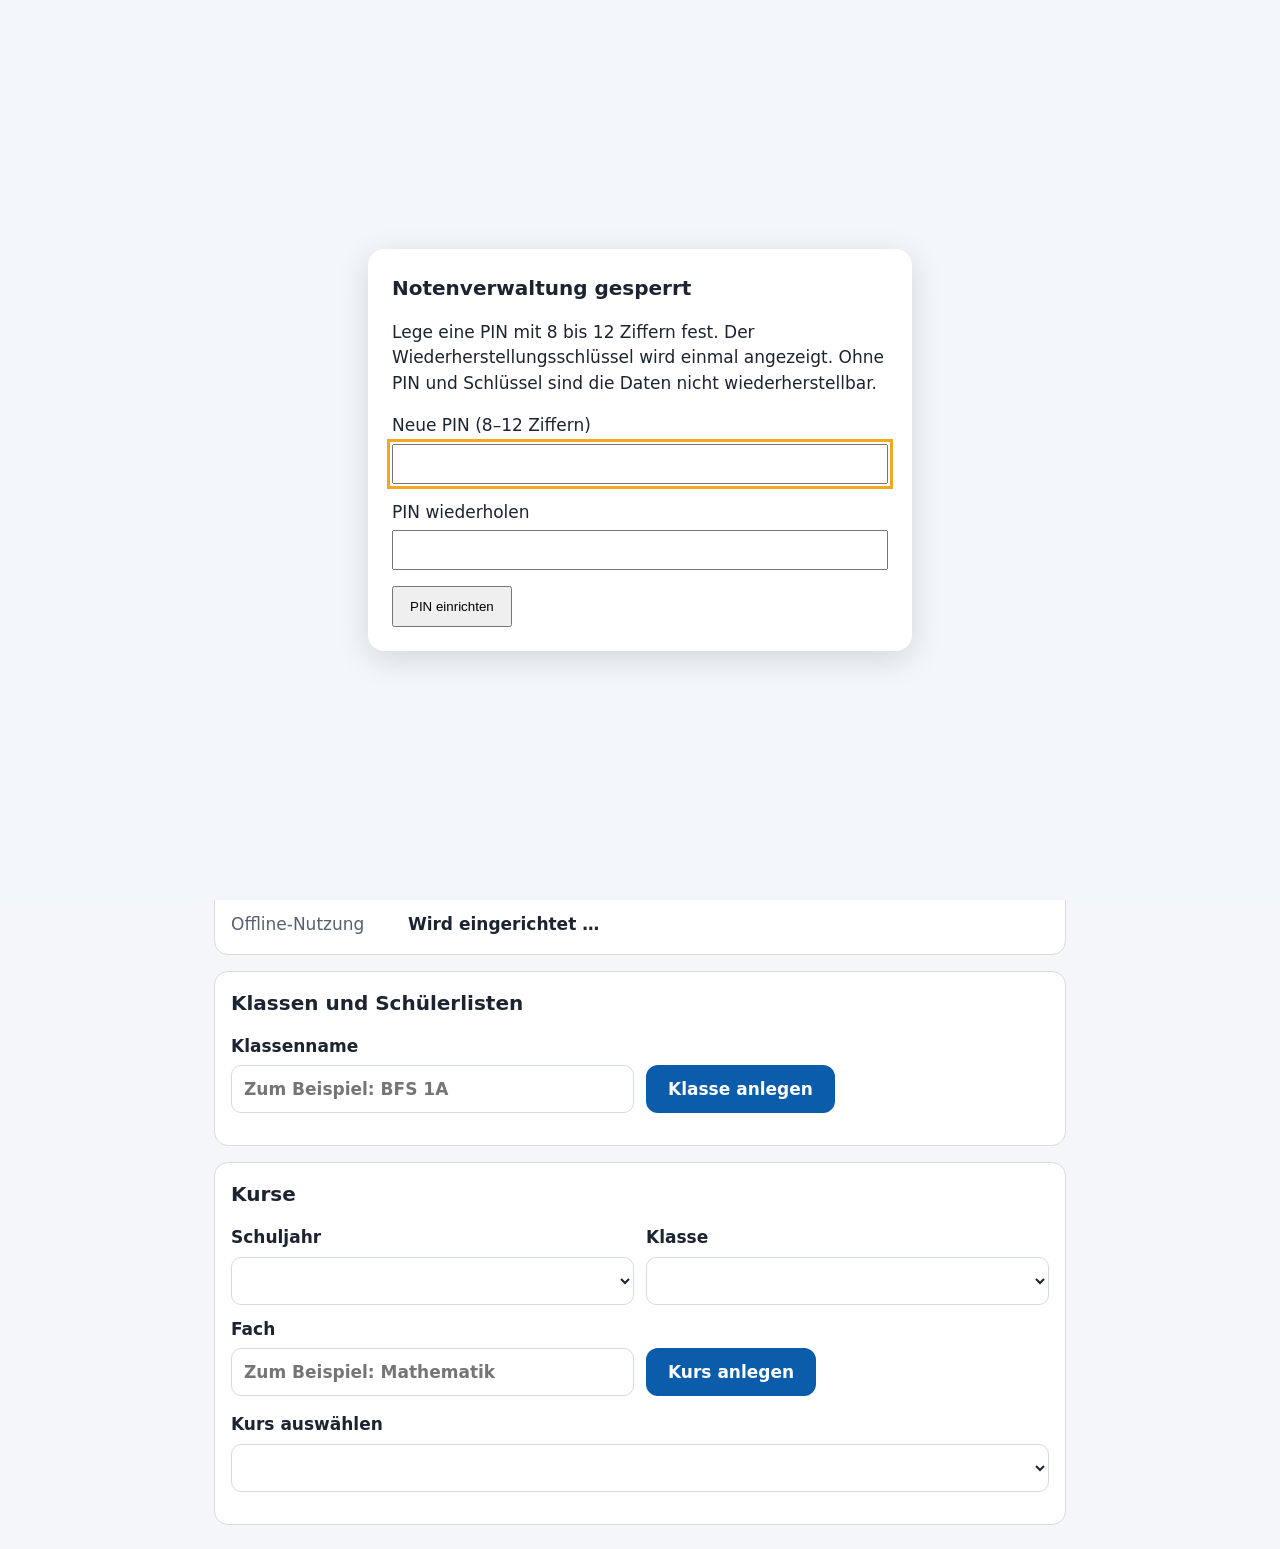
<file: index.html>
<!DOCTYPE html>
<html lang="de">
<head>
  <meta charset="utf-8">
  <meta name="viewport" content="width=device-width, initial-scale=1, viewport-fit=cover">
  <title>Notenverwaltung – KLA Bremerhaven</title>
  <meta name="description" content="Lokale Notenverwaltung. Alle Daten bleiben auf diesem Gerät.">
  <meta name="theme-color" content="#0b5cab">
  <link rel="manifest" href="manifest.webmanifest">
  <link rel="icon" href="icons/icon.svg" type="image/svg+xml">
  <link rel="apple-touch-icon" href="icons/icon-192.png">
  <link rel="stylesheet" href="css/styles.css">
</head>
<body>
  <a class="skip-link" href="#inhalt">Zum Inhalt springen</a>

  <header class="kopfzeile">
    <div class="kopfzeile__titel">
      <h1>Notenverwaltung</h1>
      <p>KLA Bremerhaven</p>
    </div>
    <div class="kopfzeile__aktionen">
      <span id="verbindungsstatus" class="badge" role="status">Online</span>
      <button id="btn-installieren" class="btn btn--hell" type="button" hidden>App installieren</button>
    </div>
  </header>

  <div id="meldung" class="meldung" role="status" aria-live="polite" hidden></div>

  <main id="inhalt">
    <noscript><p class="karte">Diese App benötigt JavaScript.</p></noscript>

    <section aria-labelledby="h-start">
      <h2 id="h-start">Startseite</h2>
      <p class="leise">Alle Daten bleiben ausschließlich auf diesem Gerät gespeichert.</p>
    </section>
<section class="karte" aria-labelledby="h-schuljahre">
  <h2 id="h-schuljahre">Schuljahre</h2>
  <p id="schuljahr-hinweis" class="leise" hidden>
    Bitte lege zuerst ein Schuljahr an. Beim ersten Start werden Bundesland
    und erster Schultag benötigt.
  </p>

  <form id="schuljahr-form" class="formular">
    <label>
      Bundesland
      <select name="bundeslandCode" required>
        <option value="DE-BW">Baden-Württemberg</option>
        <option value="DE-BY">Bayern</option>
        <option value="DE-BE">Berlin</option>
        <option value="DE-BB">Brandenburg</option>
        <option value="DE-HB" selected>Bremen</option>
        <option value="DE-HH">Hamburg</option>
        <option value="DE-HE">Hessen</option>
        <option value="DE-MV">Mecklenburg-Vorpommern</option>
        <option value="DE-NI">Niedersachsen</option>
        <option value="DE-NW">Nordrhein-Westfalen</option>
        <option value="DE-RP">Rheinland-Pfalz</option>
        <option value="DE-SL">Saarland</option>
        <option value="DE-SN">Sachsen</option>
        <option value="DE-ST">Sachsen-Anhalt</option>
        <option value="DE-SH">Schleswig-Holstein</option>
        <option value="DE-TH">Thüringen</option>
      </select>
    </label>
    <label>
      Erster Schultag
      <input name="ersterSchultag" type="date" required>
    </label>
    <button class="btn" type="submit">Schuljahr anlegen</button>
  </form>

  <div id="schuljahr-meldung" class="meldung" role="status"
       aria-live="polite" hidden></div>
  <div id="schuljahr-liste"></div>
</section>

<section id="kurs-bereich" class="karte" aria-labelledby="h-kurse" hidden>
  <h2 id="h-kurse">Kurse und Halbjahresgrenzen</h2>

  <form id="kurs-form" class="formular">
    <label>
      Schuljahr
      <select name="schuljahrId" required></select>
    </label>
    <label>
      Kursname
      <input name="kursname" type="text" required maxlength="100"
             placeholder="Zum Beispiel: Fachkurs A">
    </label>
    <button class="btn" type="submit">Kurs anlegen</button>
  </form>

  <div id="kursliste"></div>
</section>

    <section class="kacheln" aria-label="Bereiche">
      <button class="kachel" type="button" disabled>
        <span class="kachel__zahl" id="anzahl-klassen">–</span>
        <span class="kachel__name">Klassen</span>
        <small>folgt im nächsten Schritt</small>
      </button>
      <button class="kachel" type="button" disabled>
        <span class="kachel__zahl" id="anzahl-schueler">–</span>
        <span class="kachel__name">Schüler:innen</span>
        <small>folgt im nächsten Schritt</small>
      </button>
      <button class="kachel" type="button" disabled>
        <span class="kachel__zahl" id="anzahl-leistungen">–</span>
        <span class="kachel__name">Leistungen</span>
        <small>folgt im nächsten Schritt</small>
      </button>
    </section>

    <section class="karte" aria-labelledby="h-sicherung">
      <h2 id="h-sicherung">Datensicherung &amp; Datenschutz</h2>
      <p id="speicherstatus" class="leise">Wird geprüft …</p>
      <p class="leise">
        Backup-Dateien enthalten personenbezogene Daten. Bewahre sie nur
        geschützt auf (z. B. verschlüsselter Datenträger) und lösche sie nach Gebrauch.
      </p>
      <div class="btn-gruppe">
        <button id="btn-export" class="btn" type="button">Backup exportieren</button>
        <button id="btn-import" class="btn btn--sekundaer" type="button">Backup importieren</button>
        <button id="btn-loeschen" class="btn btn--gefahr" type="button">Alle Daten löschen</button>
        <input id="datei-import" type="file" accept="application/json,.json" hidden>
      </div>
    </section>

    <section class="karte" aria-labelledby="h-status">
      <h2 id="h-status">Technischer Status</h2>
      <dl class="status">
        <dt>Letzter Start</dt>
        <dd id="letzter-start">–</dd>
        <dt>Datenbank-Version</dt>
        <dd id="db-version">–</dd>
        <dt>Offline-Nutzung</dt>
        <dd id="offline-status">Wird eingerichtet …</dd>
      </dl>
      <p id="ios-hinweis" class="leise" hidden>
        Auf dem iPhone/iPad: Teilen-Symbol → „Zum Home-Bildschirm“, um die App zu installieren.
      </p>
    </section>
<section class="karte" aria-labelledby="h-klassen">
  <h2 id="h-klassen">Klassen und Schülerlisten</h2>
  <p id="klassen-meldung" class="meldung" role="status"
     aria-live="polite" hidden></p>

  <form id="klasse-form" class="formular">
    <label>
      Klassenname
      <input name="klassenname" required maxlength="100"
             placeholder="Zum Beispiel: BFS 1A">
    </label>
    <button class="btn" type="submit">Klasse anlegen</button>
  </form>

  <p id="keine-klassen" class="leise" hidden>
    Lege zuerst eine Klasse an. Schülerlisten gehören zur Klasse.
  </p>

  <div id="klassen-inhalt" hidden>
    <label class="formular">
      Klasse auswählen
      <select id="klassen-auswahl" aria-label="Klasse auswählen"></select>
    </label>

    <h3>Schüler:in hinzufügen oder bearbeiten</h3>
    <form id="schueler-form" class="formular">
      <input name="id" type="hidden">
      <label>Vorname <input name="vorname" required maxlength="100"></label>
      <label>Nachname <input name="nachname" required maxlength="100"></label>
      <label>Telefon <input name="telefon" type="tel" autocomplete="tel"></label>
      <label>E-Mail <input name="email" type="email" autocomplete="email"></label>
      <label>Ausbildungsbetrieb <input name="betrieb" maxlength="150"></label>
      <label>Ausbilder/in <input name="ausbilder" maxlength="150"></label>
      <label>Telefon Ausbilder/in
        <input name="ausbilderTelefon" type="tel">
      </label>
      <label>E-Mail Ausbilder/in
        <input name="ausbilderEmail" type="email">
      </label>
      <label>Foto (optional, maximal 5 MB)
        <input name="foto" type="file" accept="image/*">
      </label>
      <button id="schueler-speichern" class="btn" type="submit">
        Schüler:in hinzufügen
      </button>
    </form>

    <h3>Excel-Liste einfügen</h3>
    <p class="leise">
      In Excel Vor- und Nachnamen kopieren und hier einfügen. Nummern- und
      Leer-Spalten werden ignoriert. Prüfe die Vorschau; die Reihenfolge
      lässt sich pro Zeile mit „Tauschen“ ändern.
    </p>
    <form id="paste-form">
      <label>
        Kopierte Tabelle
        <textarea name="excel-text" rows="6"
          placeholder="Vorname&#9;Nachname"></textarea>
      </label>
      <button class="btn btn--sekundaer" type="submit">Vorschau erstellen</button>
    </form>
    <div id="import-vorschau" class="import-vorschau"></div>

    <h3 id="aktuelle-klasse">Schüler:innen</h3>
    <div id="schuelerliste"></div>
  </div>
</section>
<section class="karte" aria-labelledby="h-kurse">
  <h2 id="h-kurse">Kurse</h2>
  <p id="kurs-meldung" class="meldung" role="status"
     aria-live="polite" hidden></p>

  <form id="kurs-neu-form" class="formular">
    <label>
      Schuljahr
      <select id="kurs-neu-schuljahr" name="schuljahrId" required></select>
    </label>
    <label>
      Klasse
      <select id="kurs-neu-klasse" name="klasseId" required></select>
    </label>
    <label>
      Fach
      <input name="fach" required maxlength="100"
             placeholder="Zum Beispiel: Mathematik">
    </label>
    <button class="btn" type="submit">Kurs anlegen</button>
  </form>

  <p id="kurs-neu-hinweis" class="leise" hidden>
    Zum Anlegen eines Kurses müssen mindestens ein Schuljahr und eine Klasse
    vorhanden sein.
  </p>
  <p id="kurs-alt-hinweis" class="leise" hidden></p>

  <label class="kurs-auswahl-label">
    Kurs auswählen
    <select id="kurs-auswahl" aria-label="Kurs auswählen"></select>
  </label>

  <div id="kurs-detail" hidden></div>
</section>
  </main>

  <script type="module" src="js/app.js"></script>
</body>
</html>
</file>
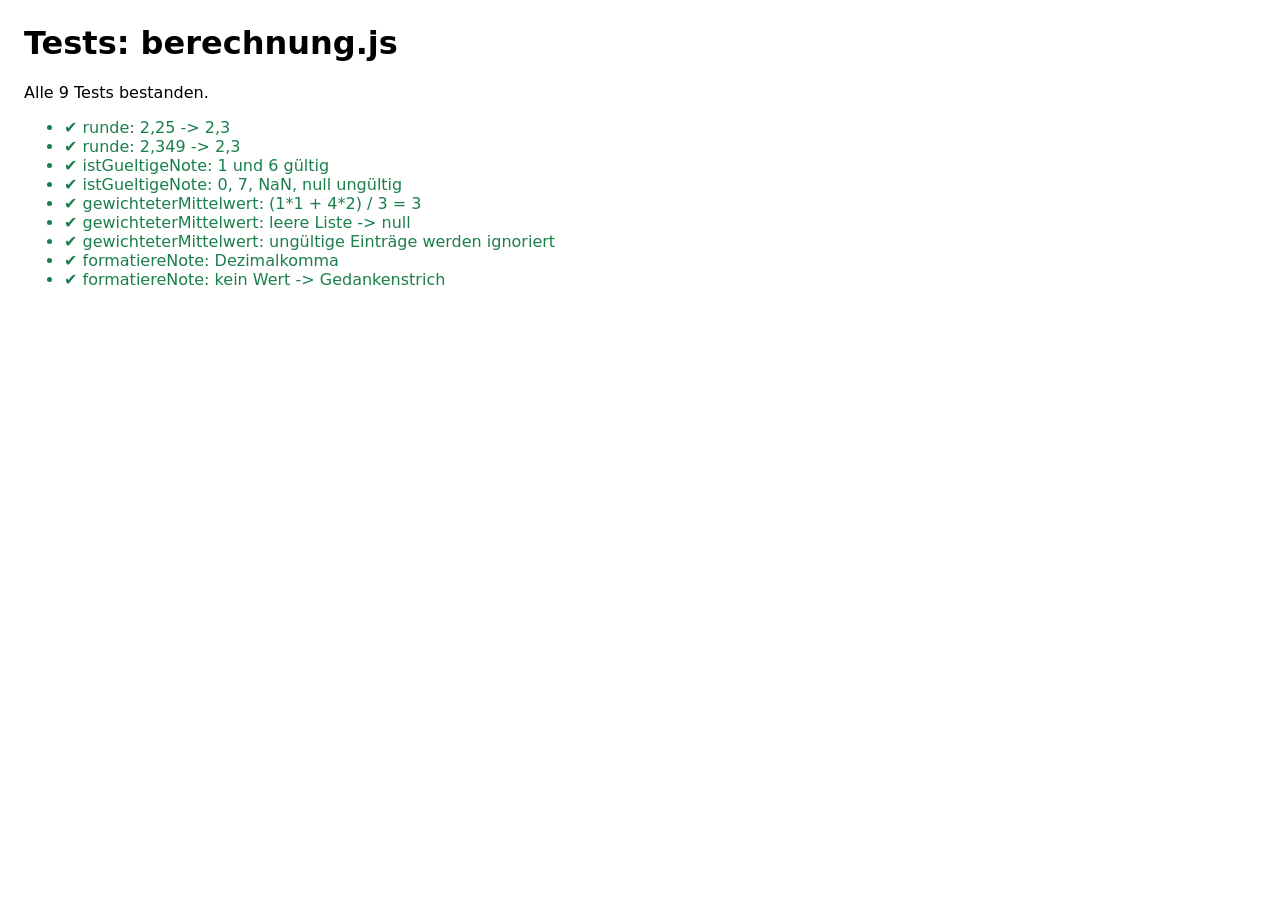
<file: tests/berechnung.test.html>
<!DOCTYPE html>
<html lang="de">
<head>
  <meta charset="utf-8">
  <title>Tests: berechnung.js</title>
  <style>
    body { font-family: system-ui, sans-serif; margin: 24px; }
    .ok { color: #1a7f4b; } .fehler { color: #b3261e; font-weight: bold; }
  </style>
</head>
<body>
  <h1>Tests: berechnung.js</h1>
  <p id="zusammenfassung"></p>
  <ul id="ergebnis"></ul>

  <script type="module">
    import { runde, istGueltigeNote, gewichteterMittelwert, formatiereNote }
      from '../js/logic/berechnung.js';

    const liste = document.getElementById('ergebnis');
    let fehlerAnzahl = 0, gesamt = 0;

    function gleich(ist, soll) {
      if (ist !== soll) throw new Error(`erwartet ${soll}, erhalten ${ist}`);
    }
    function test(name, fn) {
      gesamt++;
      const li = document.createElement('li');
      try { fn(); li.className = 'ok'; li.textContent = `✔ ${name}`; }
      catch (e) { fehlerAnzahl++; li.className = 'fehler'; li.textContent = `✘ ${name}: ${e.message}`; }
      liste.append(li);
    }

    test('runde: 2,25 -> 2,3', () => gleich(runde(2.25, 1), 2.3));
    test('runde: 2,349 -> 2,3', () => gleich(runde(2.349, 1), 2.3));
    test('istGueltigeNote: 1 und 6 gültig', () => { gleich(istGueltigeNote(1), true); gleich(istGueltigeNote(6), true); });
    test('istGueltigeNote: 0, 7, NaN, null ungültig', () => {
      gleich(istGueltigeNote(0), false); gleich(istGueltigeNote(7), false);
      gleich(istGueltigeNote(NaN), false); gleich(istGueltigeNote(null), false);
    });
    test('gewichteterMittelwert: (1*1 + 4*2) / 3 = 3', () =>
      gleich(gewichteterMittelwert([{ wert: 1, gewicht: 1 }, { wert: 4, gewicht: 2 }]), 3));
    test('gewichteterMittelwert: leere Liste -> null', () => gleich(gewichteterMittelwert([]), null));
    test('gewichteterMittelwert: ungültige Einträge werden ignoriert', () =>
      gleich(gewichteterMittelwert([{ wert: null, gewicht: 1 }, { wert: 2, gewicht: 0 }, { wert: 3, gewicht: 1 }]), 3));
    test('formatiereNote: Dezimalkomma', () => gleich(formatiereNote(2.25), '2,3'));
    test('formatiereNote: kein Wert -> Gedankenstrich', () => gleich(formatiereNote(null), '–'));

    document.getElementById('zusammenfassung').textContent =
      fehlerAnzahl === 0 ? `Alle ${gesamt} Tests bestanden.` : `${fehlerAnzahl} von ${gesamt} Tests fehlgeschlagen.`;
  </script>
</body>
</html>
</file>
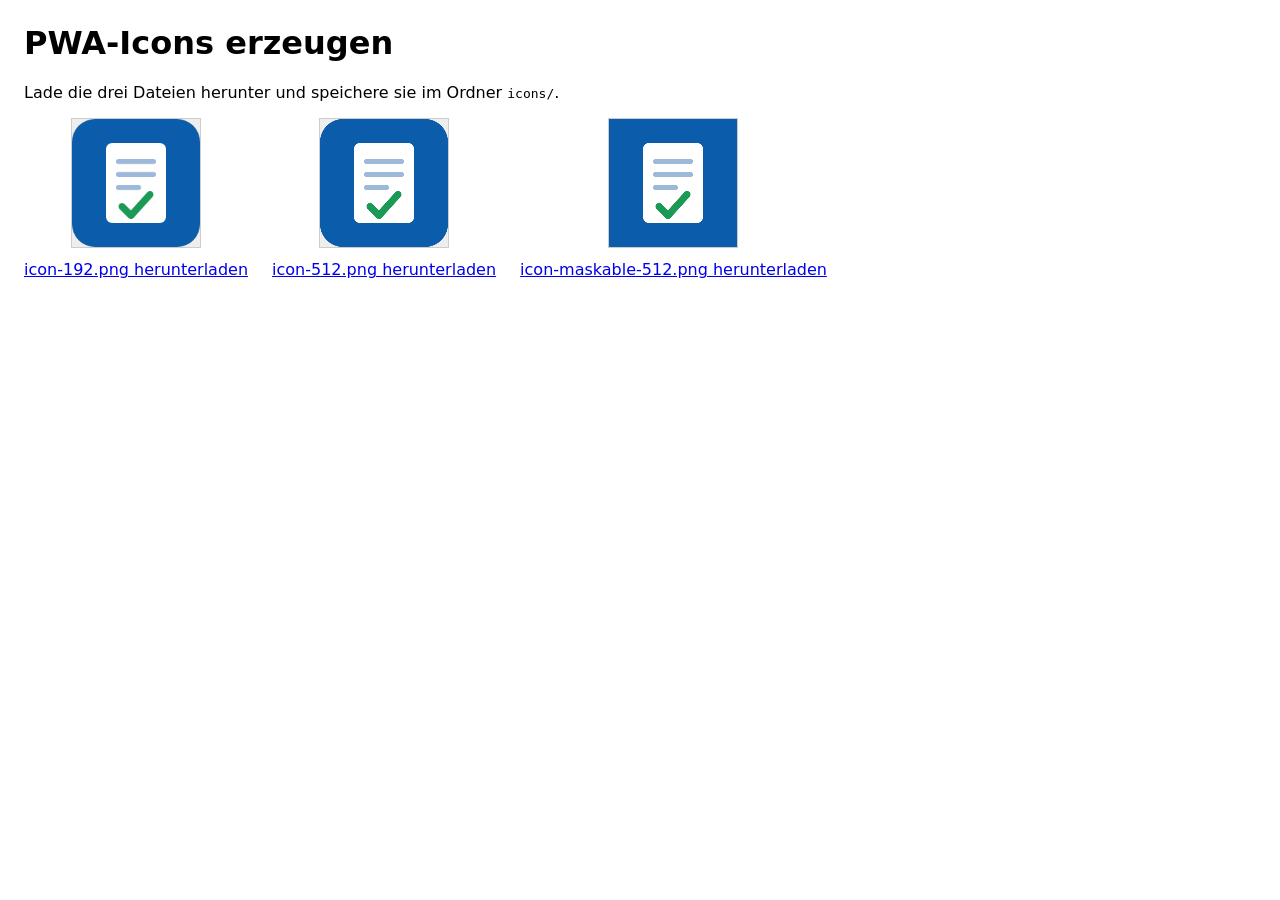
<file: tools/icons-erzeugen.html>
<!DOCTYPE html>
<html lang="de">
<head>
  <meta charset="utf-8">
  <title>Icons erzeugen</title>
  <style>
    body { font-family: system-ui, sans-serif; margin: 24px; }
    .icon { display: inline-block; margin: 0 24px 24px 0; text-align: center; }
    canvas { width: 128px; height: 128px; border: 1px solid #ccc; background: #eee; }
    a { display: block; margin-top: 8px; }
  </style>
</head>
<body>
  <h1>PWA-Icons erzeugen</h1>
  <p>Lade die drei Dateien herunter und speichere sie im Ordner <code>icons/</code>.</p>
  <div id="ausgabe"></div>

  <script>
    const SVG = `<svg xmlns="http://www.w3.org/2000/svg" viewBox="0 0 512 512">
      <rect width="512" height="512" fill="#0b5cab"/>
      <rect x="136" y="96" width="240" height="320" rx="24" fill="#fff"/>
      <rect x="176" y="160" width="160" height="20" rx="10" fill="#9db9d9"/>
      <rect x="176" y="212" width="160" height="20" rx="10" fill="#9db9d9"/>
      <rect x="176" y="264" width="100" height="20" rx="10" fill="#9db9d9"/>
      <path d="M200 350l36 36 76-84" fill="none" stroke="#1a9a55" stroke-width="28" stroke-linecap="round" stroke-linejoin="round"/>
    </svg>`;

    const varianten = [
      { datei: 'icon-192.png', groesse: 192, rund: true },
      { datei: 'icon-512.png', groesse: 512, rund: true },
      { datei: 'icon-maskable-512.png', groesse: 512, rund: false }
    ];

    const bild = new Image();
    bild.onload = () => {
      for (const v of varianten) {
        const leinwand = document.createElement('canvas');
        leinwand.width = leinwand.height = v.groesse;
        const ctx = leinwand.getContext('2d');
        if (v.rund) {
          ctx.beginPath();
          ctx.roundRect(0, 0, v.groesse, v.groesse, v.groesse * 0.18);
          ctx.clip();
        }
        ctx.drawImage(bild, 0, 0, v.groesse, v.groesse);

        const box = document.createElement('div');
        box.className = 'icon';
        const link = document.createElement('a');
        link.textContent = `${v.datei} herunterladen`;
        link.download = v.datei;
        leinwand.toBlob((blob) => { link.href = URL.createObjectURL(blob); });
        box.append(leinwand, link);
        document.getElementById('ausgabe').append(box);
      }
    };
    bild.src = 'data:image/svg+xml;charset=utf-8,' + encodeURIComponent(SVG);
  </script>
</body>
</html>
</file>
<file: css/styles.css>
:root {
  --primaer: #0b5cab;
  --hintergrund: #f4f6f9;
  --flaeche: #ffffff;
  --text: #1b2430;
  --text-leise: #556070;
  --rand: #d5dbe3;
  --gefahr: #b3261e;
  --erfolg: #1a7f4b;
  --radius: 14px;
  --tippflaeche: 48px;
}

@media (prefers-color-scheme: dark) {
  :root {
    --primaer: #2b78c9;
    --hintergrund: #10151c;
    --flaeche: #1a222c;
    --text: #e8edf3;
    --text-leise: #a3afbd;
    --rand: #2d3846;
    --gefahr: #f2837c;
    --erfolg: #5cc78f;
  }
}

*, *::before, *::after { box-sizing: border-box; }

html { -webkit-text-size-adjust: 100%; }

body {
  margin: 0;
  font-family: system-ui, -apple-system, "Segoe UI", Roboto, sans-serif;
  font-size: 1.0625rem;
  line-height: 1.5;
  color: var(--text);
  background: var(--hintergrund);
}

:focus-visible { outline: 3px solid #f5a623; outline-offset: 2px; }

.skip-link {
  position: absolute; left: -999px; top: 0;
  background: #fff; color: #000; padding: 12px 16px; z-index: 100;
}
.skip-link:focus { left: 8px; top: 8px; }

/* Kopfzeile */
.kopfzeile {
  position: sticky; top: 0; z-index: 10;
  display: flex; flex-wrap: wrap; align-items: center; justify-content: space-between; gap: 8px 16px;
  padding: 10px 16px;
  padding-top: calc(10px + env(safe-area-inset-top));
  padding-left: calc(16px + env(safe-area-inset-left));
  padding-right: calc(16px + env(safe-area-inset-right));
  background: #0b5cab; color: #fff;
  box-shadow: 0 2px 6px rgba(0, 0, 0, .25);
}
.kopfzeile h1 { margin: 0; font-size: 1.35rem; line-height: 1.2; }
.kopfzeile p { margin: 0; font-size: .875rem; opacity: .9; }
.kopfzeile__aktionen { display: flex; align-items: center; gap: 12px; }

.badge {
  display: inline-flex; align-items: center; min-height: 32px; padding: 0 12px;
  border-radius: 999px; font-size: .875rem; font-weight: 600;
  background: rgba(255, 255, 255, .2); color: #fff;
}
.badge--offline { background: #f5a623; color: #1b2430; }

/* Inhalt */
main {
  max-width: 900px; margin: 0 auto; padding: 16px;
  padding-left: calc(16px + env(safe-area-inset-left));
  padding-right: calc(16px + env(safe-area-inset-right));
  padding-bottom: calc(32px + env(safe-area-inset-bottom));
}
h2 { margin: 0 0 8px; font-size: 1.25rem; }
.leise { color: var(--text-leise); margin: 0 0 12px; }

.karte {
  background: var(--flaeche); border: 1px solid var(--rand);
  border-radius: var(--radius); padding: 16px; margin-top: 16px;
}

/* Kacheln */
.kacheln {
  display: grid; gap: 12px; margin-top: 16px;
  grid-template-columns: repeat(auto-fit, minmax(160px, 1fr));
}
.kachel {
  display: flex; flex-direction: column; align-items: flex-start; gap: 2px;
  min-height: 110px; padding: 16px; text-align: left; font: inherit; color: inherit;
  background: var(--flaeche); border: 1px solid var(--rand); border-radius: var(--radius);
}
.kachel:disabled { opacity: .75; }
.kachel__zahl { font-size: 2rem; font-weight: 700; line-height: 1.1; color: var(--primaer); }
.kachel__name { font-weight: 600; }
.kachel small { color: var(--text-leise); }

/* Buttons */
.btn-gruppe { display: flex; flex-wrap: wrap; gap: 12px; }
.btn {
  min-height: var(--tippflaeche); padding: 0 20px;
  font: inherit; font-weight: 600; color: #fff; background: var(--primaer);
  border: 2px solid var(--primaer); border-radius: 12px; cursor: pointer;
  touch-action: manipulation;
}
.btn:active { filter: brightness(.9); }
.btn--sekundaer { background: transparent; color: var(--primaer); }
.btn--gefahr { background: transparent; color: var(--gefahr); border-color: var(--gefahr); }
.btn--hell { background: #fff; color: #0b5cab; border-color: #fff; }

/* Meldungen */
.meldung {
  position: sticky; top: 64px; z-index: 9; margin: 12px 16px 0; padding: 12px 16px;
  border-radius: 12px; font-weight: 600; background: var(--flaeche);
  border: 2px solid var(--primaer); color: var(--text);
}
.meldung--erfolg { border-color: var(--erfolg); }
.meldung--fehler { border-color: var(--gefahr); }

/* Statusliste */
.status { display: grid; grid-template-columns: max-content 1fr; gap: 6px 16px; margin: 0; }
.status dt { color: var(--text-leise); }
.status dd { margin: 0; font-weight: 600; }

@media (min-width: 700px) {
  main { padding: 24px; }
}
.formular {
  display: grid;
  gap: 12px;
  margin: 16px 0;
}

.formular label,
.kurskarte label {
  display: grid;
  gap: 6px;
  font-weight: 600;
}

.formular input,
.formular select,
.kurskarte input {
  width: 100%;
  min-height: 48px;
  padding: 8px 12px;
  font: inherit;
  color: var(--text);
  background: var(--flaeche);
  border: 1px solid var(--rand);
  border-radius: 10px;
}

.kurskarte {
  display: grid;
  gap: 12px;
}

.hinweis--warnung {
  padding: 10px;
  border-left: 4px solid #c47b00;
  background: var(--flaeche);
}
.formular textarea,
#paste-form textarea {
  width: 100%;
  min-height: 120px;
  padding: 10px 12px;
  font: inherit;
  color: var(--text);
  background: var(--flaeche);
  border: 1px solid var(--rand);
  border-radius: 10px;
}

#paste-form label {
  display: grid;
  gap: 6px;
  font-weight: 600;
}

.personenkarte {
  display: grid;
  grid-template-columns: 1fr;
  gap: 8px;
}

.personenkarte h4,
.personenkarte p {
  margin: 0;
}

.personenfoto {
  width: 96px;
  height: 96px;
  object-fit: cover;
  border-radius: 12px;
}

.import-vorschau {
  display: grid;
  gap: 10px;
  margin-top: 12px;
}

.import-zeile {
  display: grid;
  grid-template-columns: repeat(2, minmax(0, 1fr)) auto;
  gap: 8px;
  align-items: center;
}

.import-zeile input {
  width: 100%;
  min-height: 48px;
  padding: 8px;
  font: inherit;
  color: var(--text);
  background: var(--flaeche);
  border: 1px solid var(--rand);
  border-radius: 8px;
}

@media (max-width: 520px) {
  .import-zeile {
    grid-template-columns: 1fr 1fr;
  }

  .import-zeile button {
    grid-column: 1 / -1;
  }
}
@media (min-width: 650px) {
  .formular {
    grid-template-columns: repeat(2, minmax(0, 1fr));
    align-items: end;
  }

  .formular button {
    justify-self: start;
  }
.kurs-auswahl-label {
  display: grid;
  gap: 6px;
  margin: 16px 0;
  font-weight: 600;
}

.kurs-auswahl-label select,
#kurs-neu-form input,
#kurs-neu-form select,
#kurs-einstellungen-form input {
  width: 100%;
  min-height: 48px;
  padding: 8px 12px;
  font: inherit;
  color: var(--text);
  background: var(--flaeche);
  border: 1px solid var(--rand);
  border-radius: 10px;
}

.kurs-tabs {
  display: flex;
  flex-wrap: wrap;
  gap: 8px;
  margin: 16px 0;
}

.kurs-tabs button[aria-pressed="true"] {
  color: #fff;
  background: var(--primaer);
}

#kurs-detail details > summary {
  min-height: 48px;
  padding: 10px 0;
  font-weight: 700;
  cursor: pointer;
}

#kurs-einstellungen-form fieldset {
  display: grid;
  gap: 12px;
  min-width: 0;
  padding: 12px;
  border: 1px solid var(--rand);
  border-radius: 12px;
}

#kurs-einstellungen-form legend {
  padding: 0 6px;
  font-weight: 700;
}

.gewichtung {
  grid-template-columns: repeat(auto-fit, minmax(220px, 1fr));
}

.unterrichtszeiten {
  display: grid;
  gap: 12px;
}

.unterrichtszeit {
  display: grid;
  gap: 12px;
  padding: 12px;
  border: 1px solid var(--rand);
  border-radius: 12px;
}

.wochentage {
  display: flex;
  flex-wrap: wrap;
  gap: 8px 14px;
}

.wochentage label {
  display: inline-flex;
  align-items: center;
  gap: 6px;
  min-height: 40px;
}
#solei .solei-auswahl,
#solei .solei-erfassung {
  display: grid;
  gap: 12px;
  margin: 16px 0;
}

#solei label {
  display: grid;
  gap: 6px;
}

#solei select,
#solei input,
#solei textarea {
  width: 100%;
  min-height: 44px;
  padding: 8px 10px;
  font: inherit;
  color: var(--text);
  background: var(--flaeche);
  border: 1px solid var(--rand);
  border-radius: 8px;
}

#solei .solei-person {
  display: grid;
  gap: 10px;
  padding: 12px 0;
  border-bottom: 1px solid var(--rand);
}

#solei .solei-person h4 {
  margin: 0;
}

#solei .solei-stufen {
  display: grid;
  grid-template-columns: repeat(4, minmax(0, 1fr));
  gap: 8px;
}

#solei .solei-stufen button {
  min-height: 52px;
  padding: 8px 4px;
  touch-action: manipulation;
}

#solei .solei-stufen button[aria-pressed="true"] {
  outline: 3px solid currentColor;
  outline-offset: 2px;
}

#solei details {
  margin: 12px 0;
}

#solei summary {
  min-height: 44px;
  padding: 10px 0;
  font-weight: 700;
  cursor: pointer;
}

#solei .solei-tabelle {
  width: 100%;
  border-collapse: collapse;
  overflow-x: auto;
}

#solei .solei-tabelle th,
#solei .solei-tabelle td {
  padding: 8px;
  border-bottom: 1px solid var(--rand);
  text-align: left;
}

@media (min-width: 760px) {
  #solei .solei-liste {
    display: grid;
    grid-template-columns: repeat(2, minmax(0, 1fr));
    gap: 0 20px;
  }
}
#notenverwaltung .noten-tabelle-box {
  max-width: 100%;
  overflow-x: auto;
}

#notenverwaltung .noten-tabelle {
  width: 100%;
  border-collapse: collapse;
}

#notenverwaltung .noten-tabelle th,
#notenverwaltung .noten-tabelle td {
  padding: 8px;
  border-bottom: 1px solid var(--rand);
  text-align: left;
}

#notenverwaltung .noten-bericht-notiz {
  min-height: 120px;
  border: 1px solid var(--rand);
  margin-top: 8px;
}

@media print {
  body * {
    visibility: hidden !important;
  }

  #notenverwaltung [data-report-output],
  #notenverwaltung [data-report-output] * {
    visibility: visible !important;
  }

  #notenverwaltung [data-report-output] {
    position: absolute;
    inset: 0;
    width: 100%;
  }

  #notenverwaltung .noten-bericht-notiz {
    min-height: 140px;
  }
}

}
</file>
